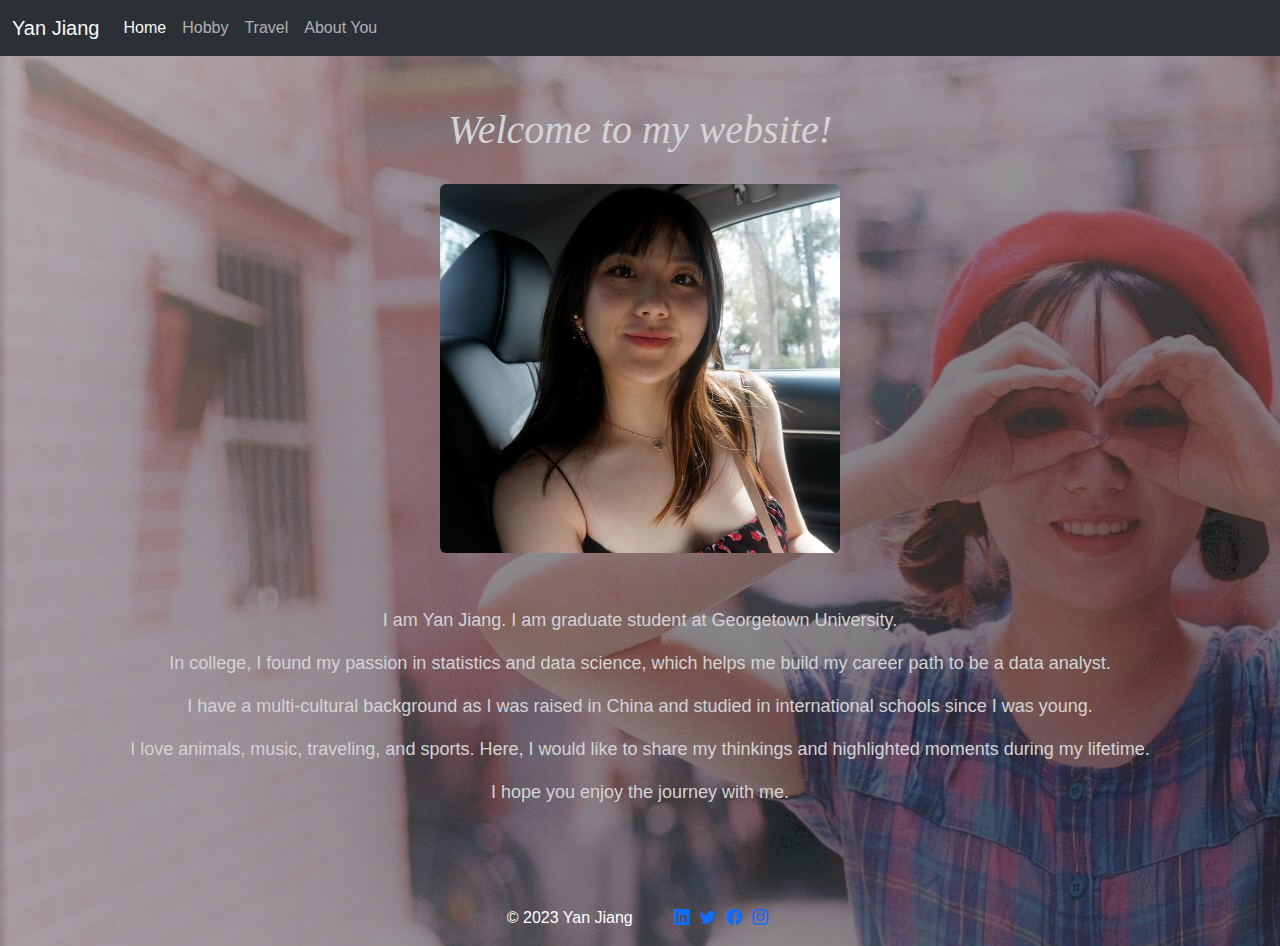
<file: index.html>
<!doctype html>
<html lang="en">
  <head>
    <meta charset="utf-8">
    <meta name="viewport" content="width=device-width, initial-scale=1">
    <title>Welcome - I am Yan Jiang</title>
    <link rel="stylesheet" href="css/bootstrap.css">
    <link rel="stylesheet" href="css/bootstrap-icons.css">
    <link rel="stylesheet" href="css/style.css">
    <script src="js/bootstrap.bundle.js"></script>
  </head>
  <body>
    <header>
      <nav class="navbar navbar-expand-lg bg-body-tertiary" data-bs-theme="dark">
        <div class="container-fluid">
          <button class="navbar-toggler" type="button" data-bs-toggle="collapse" data-bs-target="#navbarTogglerDemo03" aria-controls="navbarTogglerDemo03" aria-expanded="false" aria-label="Toggle navigation">
            <span class="navbar-toggler-icon"></span>
          </button>
          <a class="navbar-brand" href="index.html">Yan Jiang</a>
          <div class="collapse navbar-collapse" id="navbarTogglerDemo03">
            <ul class="navbar-nav me-auto mb-2 mb-lg-0">
              <li class="nav-item">
                <a class="nav-link active" aria-current="page" href="index.html">Home</a>
              </li>
              <li class="nav-item">
                <a class="nav-link"  href="hobby.html">Hobby</a>
              </li>
              <li class="nav-item">
                <a class="nav-link" href="travel.html">Travel</a>
              </li>
              <li class="nav-item">
                <a class="nav-link" href="about.html">About You</a>
              </li>
            </ul>
          </div>
        </div>
      </nav>
    </header>

    <section class="section">
      <h1>Welcome to my website!</h1>
      <figure class="figure">
        <img src="img/home_1.jpg" class="figure-img img-fluid rounded" alt="Yan Jiang" width="400px" />
        <figcaption class="figure-caption"></figcaption>
      </figure>
      <article>
        <p>I am Yan Jiang. I am graduate student at Georgetown University.</p>
        <p>In college, I found my passion in statistics and data science, which helps me build my career path to be a data analyst.</p>
        <p>I have a multi-cultural background as I was raised in China and studied in international schools since I was young.</p>
        <p>I love animals, music, traveling, and sports. Here, I would like to share my thinkings and highlighted moments during my lifetime.</p>
        <p>I hope you enjoy the journey with me.</p>
      </article>
    </section>

    <footer>
      <div class="footer">
        <span>© 2023 Yan Jiang</span>
        <ul>
          <li><a href="#"><i class="bi bi-linkedin"></i></a></li>
          <li><a href="#"><i class="bi bi-twitter"></i></a></li>
          <li><a href="#"><i class="bi bi-facebook"></i></a></li>
          <li><a href="#"><i class="bi bi-instagram"></i></a></li>
        </ul>
      </div>
    </footer>

  </body>
</html>
</file>
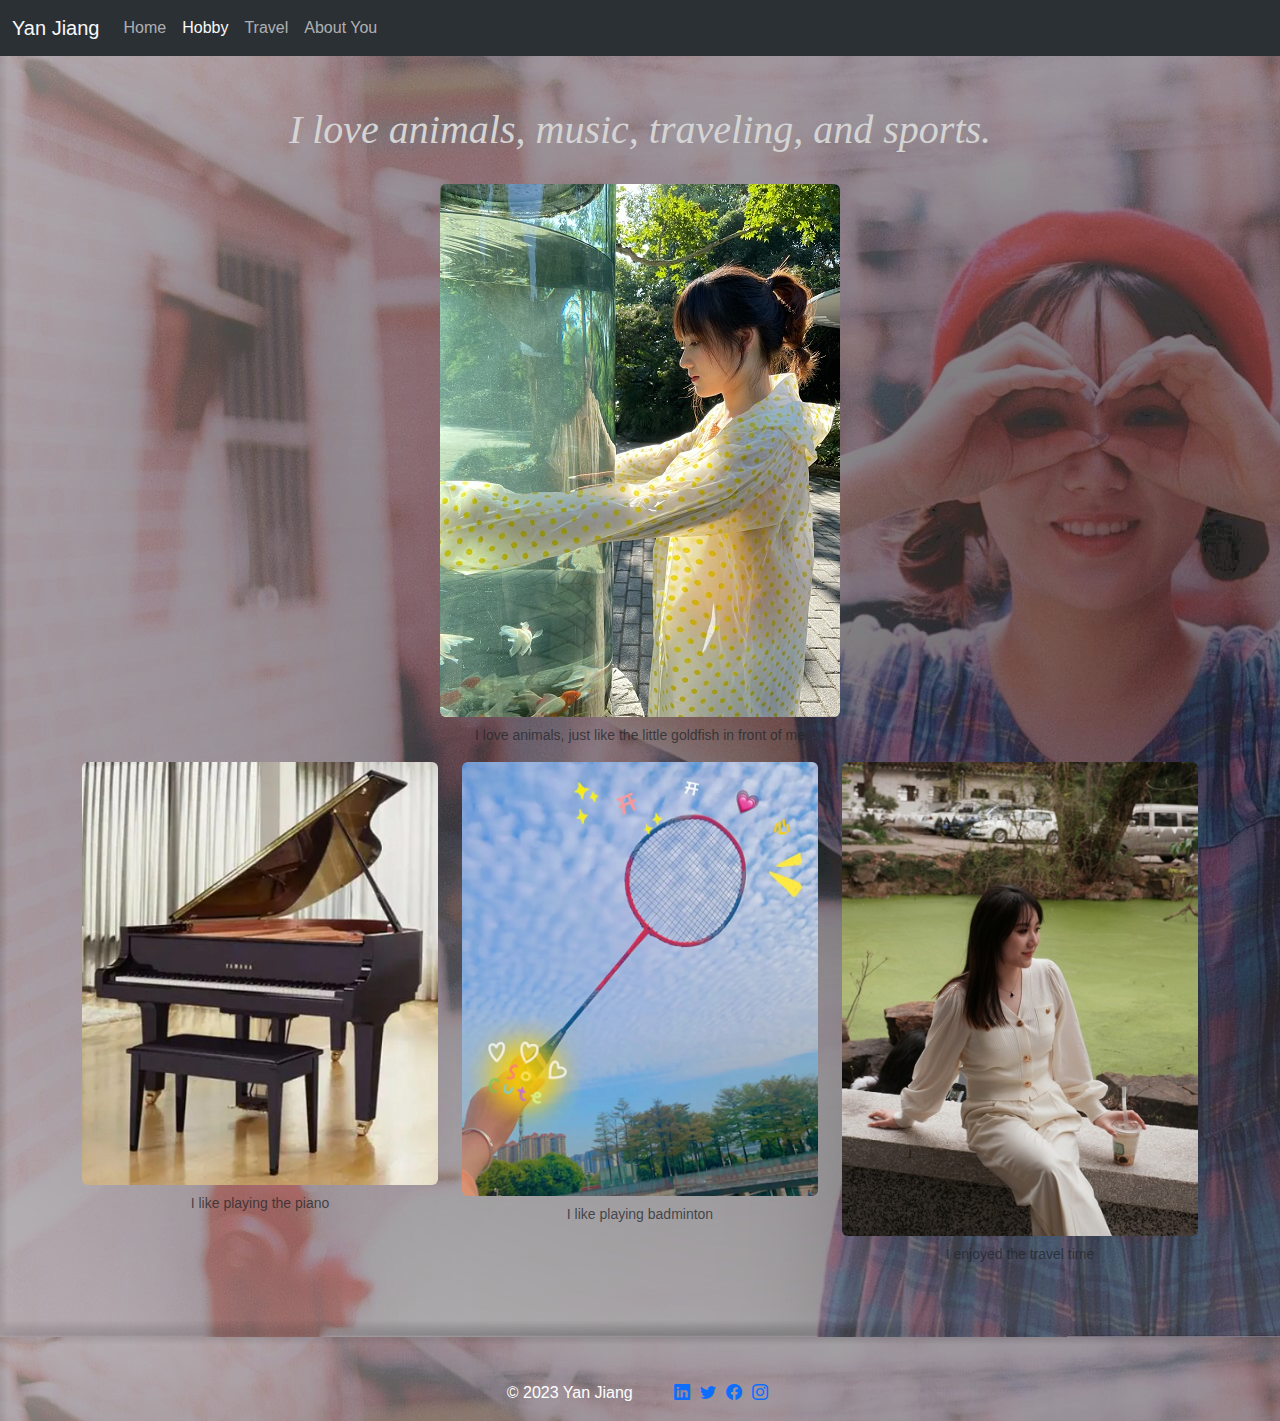
<file: hobby.html>
<!doctype html>
<html lang="en">
  <head>
    <meta charset="utf-8">
    <meta name="viewport" content="width=device-width, initial-scale=1">
    <title>Hobby - I am Yan Jiang</title>
    <link rel="stylesheet" href="css/bootstrap.css">
    <link rel="stylesheet" href="css/bootstrap-icons.css">
    <link rel="stylesheet" href="css/style.css">
    <script src="js/bootstrap.bundle.js"></script>
  </head>
  <body>
    <header>
      <nav class="navbar navbar-expand-lg bg-body-tertiary" data-bs-theme="dark">
        <div class="container-fluid">
          <button class="navbar-toggler" type="button" data-bs-toggle="collapse" data-bs-target="#navbarTogglerDemo03" aria-controls="navbarTogglerDemo03" aria-expanded="false" aria-label="Toggle navigation">
            <span class="navbar-toggler-icon"></span>
          </button>
          <a class="navbar-brand" href="index.html">Yan Jiang</a>
          <div class="collapse navbar-collapse" id="navbarTogglerDemo03">
            <ul class="navbar-nav me-auto mb-2 mb-lg-0">
              <li class="nav-item">
                <a class="nav-link" href="index.html">Home</a>
              </li>
              <li class="nav-item">
                <a class="nav-link active" aria-current="page" href="hobby.html">Hobby</a>
              </li>
              <li class="nav-item">
                <a class="nav-link" href="travel.html">Travel</a>
              </li>
              <li class="nav-item">
                <a class="nav-link" href="about.html">About You</a>
              </li>
            </ul>
          </div>
        </div>
      </nav>
    </header>

    <section class="section">
      <h1>I love animals, music, traveling, and sports.</h1>
      <figure class="figure">
        <img src="img/hobby_1.jpg" class="figure-img img-fluid rounded" alt="Yan Jiang" width="400px" />
        <figcaption class="figure-caption">I love animals, just like the little goldfish in front of me</figcaption>
      </figure>
      <div class="container text-center">
        <div class="row">
          <div class="col">
            <figure class="figure">
              <img src="img/hobby_2.png" class="figure-img img-fluid rounded" alt="Piano" width="400px" />
              <figcaption class="figure-caption">I like playing the piano</figcaption>
            </figure>
          </div>
          <div class="col">
            <figure class="figure">
              <img src="img/hobby_3.png" class="figure-img img-fluid rounded" alt="Yan Jiang" width="400px" />
              <figcaption class="figure-caption">I like playing badminton</figcaption>
            </figure>
          </div>
          <div class="col">
            <figure class="figure">
              <img src="img/travel_3.jpg" class="figure-img img-fluid rounded" alt="Yan Jiang" width="400px" />
              <figcaption class="figure-caption">I enjoyed the travel time</figcaption>
            </figure>
          </div>
        </div>
      </div>
    </section>

    <footer>
      <div class="footer">
        <span>© 2023 Yan Jiang</span>
        <ul>
          <li><a href="#"><i class="bi bi-linkedin"></i></a></li>
          <li><a href="#"><i class="bi bi-twitter"></i></a></li>
          <li><a href="#"><i class="bi bi-facebook"></i></a></li>
          <li><a href="#"><i class="bi bi-instagram"></i></a></li>
        </ul>
      </div>
    </footer>

  </body>
</html>
</file>
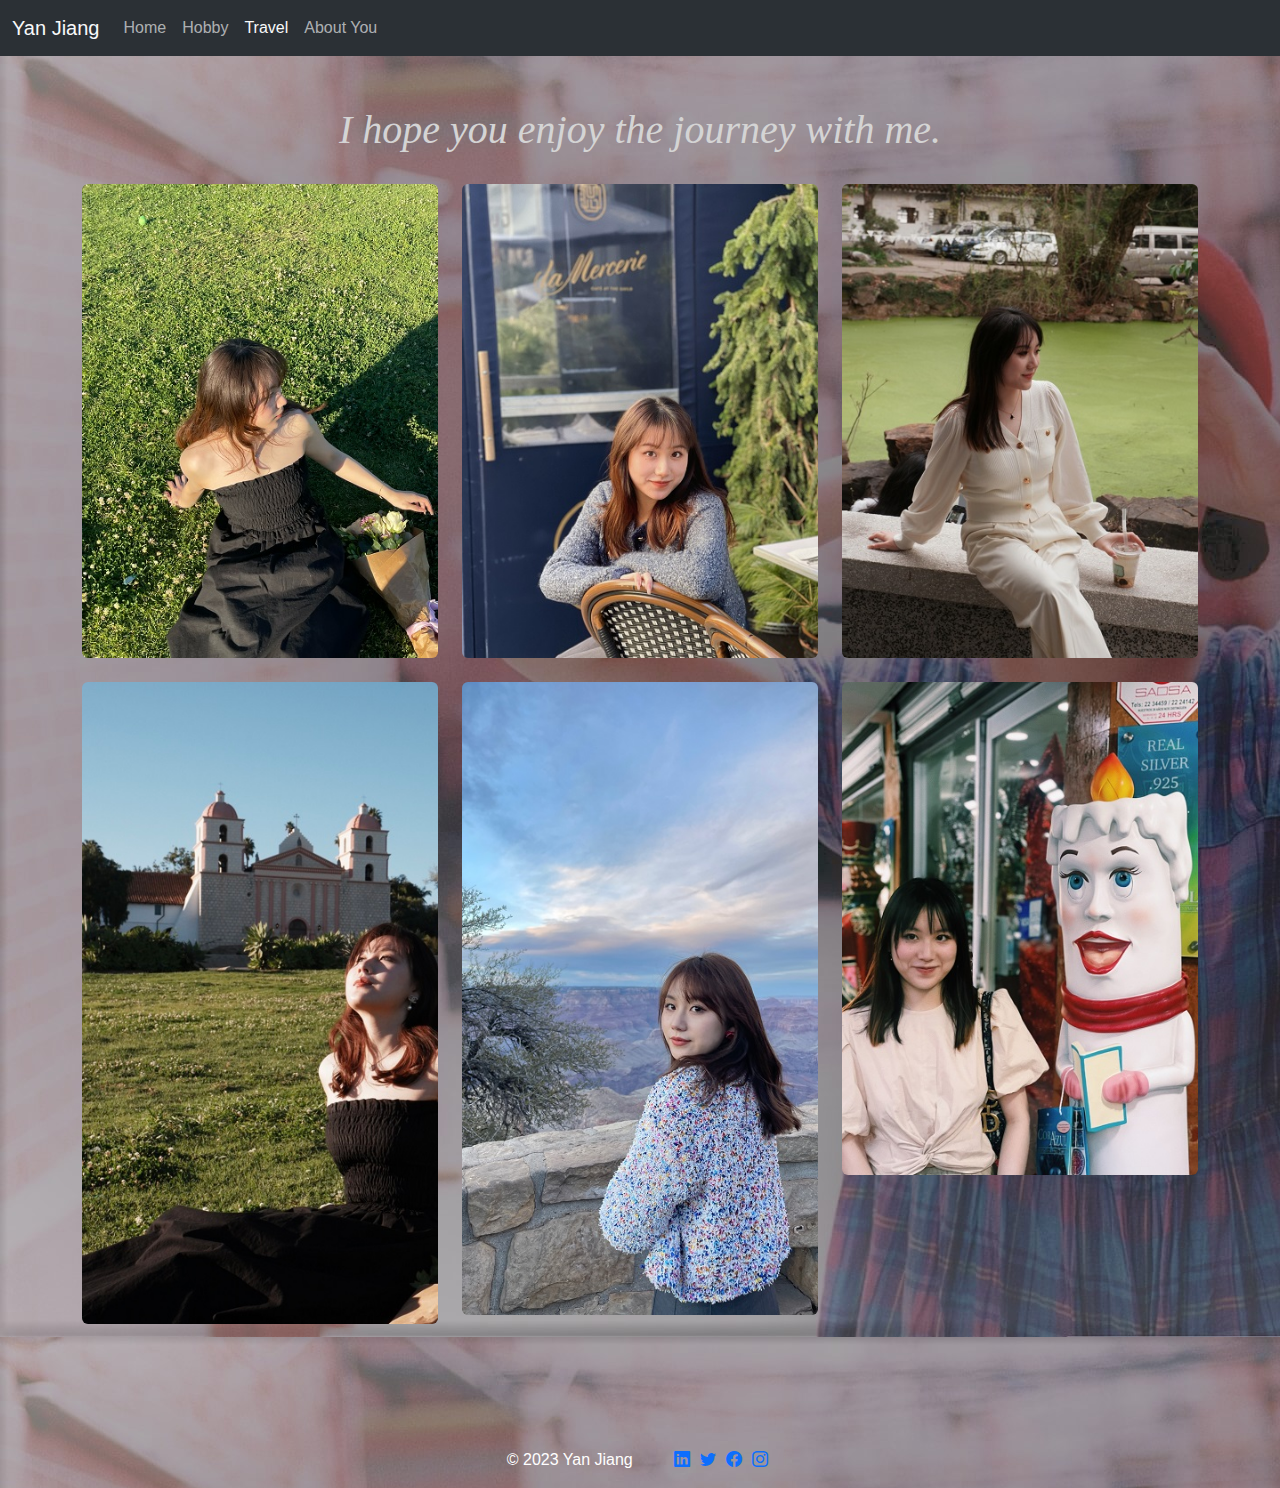
<file: travel.html>
<!doctype html>
<html lang="en">
  <head>
    <meta charset="utf-8">
    <meta name="viewport" content="width=device-width, initial-scale=1">
    <title>Travel - I am Yan Jiang</title>
    <link rel="stylesheet" href="css/bootstrap.css">
    <link rel="stylesheet" href="css/bootstrap-icons.css">
    <link rel="stylesheet" href="css/style.css">
    <script src="js/bootstrap.bundle.js"></script>
  </head>
  <body>
    <header>
      <nav class="navbar navbar-expand-lg bg-body-tertiary" data-bs-theme="dark">
        <div class="container-fluid">
          <button class="navbar-toggler" type="button" data-bs-toggle="collapse" data-bs-target="#navbarTogglerDemo03" aria-controls="navbarTogglerDemo03" aria-expanded="false" aria-label="Toggle navigation">
            <span class="navbar-toggler-icon"></span>
          </button>
          <a class="navbar-brand" href="index.html">Yan Jiang</a>
          <div class="collapse navbar-collapse" id="navbarTogglerDemo03">
            <ul class="navbar-nav me-auto mb-2 mb-lg-0">
              <li class="nav-item">
                <a class="nav-link" href="index.html">Home</a>
              </li>
              <li class="nav-item">
                <a class="nav-link"  href="hobby.html">Hobby</a>
              </li>
              <li class="nav-item">
                <a class="nav-link active" aria-current="page" href="travel.html">Travel</a>
              </li>
              <li class="nav-item">
                <a class="nav-link" href="about.html">About You</a>
              </li>
            </ul>
          </div>
        </div>
      </nav>
    </header>

    <section class="section">
      <h1>I hope you enjoy the journey with me.</h1>
      <div class="container text-center">
        <div class="row">
          <div class="col">
            <figure class="figure">
              <img src="img/travel_1.jpg" class="figure-img img-fluid rounded" alt="Yan Jiang" width="400px" />
              <figcaption class="figure-caption"></figcaption>
            </figure>
          </div>
          <div class="col">
            <figure class="figure">
              <img src="img/travel_5.jpg" class="figure-img img-fluid rounded" alt="Yan Jiang" width="400px" />
              <figcaption class="figure-caption"></figcaption>
            </figure>
          </div>
          <div class="col">
            <figure class="figure">
              <img src="img/travel_3.jpg" class="figure-img img-fluid rounded" alt="Yan Jiang" width="400px" />
              <figcaption class="figure-caption"></figcaption>
            </figure>
          </div>
        </div>
        <div class="row">
          <div class="col">
            <figure class="figure">
              <img src="img/travel_2.jpg" class="figure-img img-fluid rounded" alt="Yan Jiang" width="400px" />
              <figcaption class="figure-caption"></figcaption>
            </figure>
          </div>
          <div class="col">
            <figure class="figure">
              <img src="img/travel_6.jpg" class="figure-img img-fluid rounded" alt="Yan Jiang" width="400px" />
              <figcaption class="figure-caption"></figcaption>
            </figure>
          </div>
          <div class="col">
            <figure class="figure">
              <img src="img/travel_4.jpg" class="figure-img img-fluid rounded" alt="Yan Jiang" width="400px" />
              <figcaption class="figure-caption"></figcaption>
            </figure>
          </div>
        </div>
      </div>
    </section>

    <footer>
      <div class="footer">
        <span>© 2023 Yan Jiang</span>
        <ul>
          <li><a href="#"><i class="bi bi-linkedin"></i></a></li>
          <li><a href="#"><i class="bi bi-twitter"></i></a></li>
          <li><a href="#"><i class="bi bi-facebook"></i></a></li>
          <li><a href="#"><i class="bi bi-instagram"></i></a></li>
        </ul>
      </div>
    </footer>

  </body>
</html>
</file>
<file: css/style.css>
body {
	font-family: sans-serif;
	background-image: url(../img/bg.jpg);
}

.section {
    text-align: center;
    margin: 50px 0;
}

.section h1 {
    font-style: italic;
    font-family: fantasy;
    color: #d4d4d4;
    margin: 30px auto;
}

.section article {
    width: 80%;
    margin: 30px auto;
    color: #d4d4d4;
    font-size: 18px;
}

.about-you {
    width: 80%;
    max-width: 800px;
    margin: 100px auto;
    color: #ffffff;
    text-align: left;
    font-size: 20px;
}

.footer {
    margin-top: 100px;
    text-align: center;
    color: #ffffff;
}

.footer ul {
    display: inline-flex;
    list-style: none;
}

.footer ul li {
    margin: 0 5px;
}

.navbar-toggler {
    background-color: #ffffff;
}
</file>
